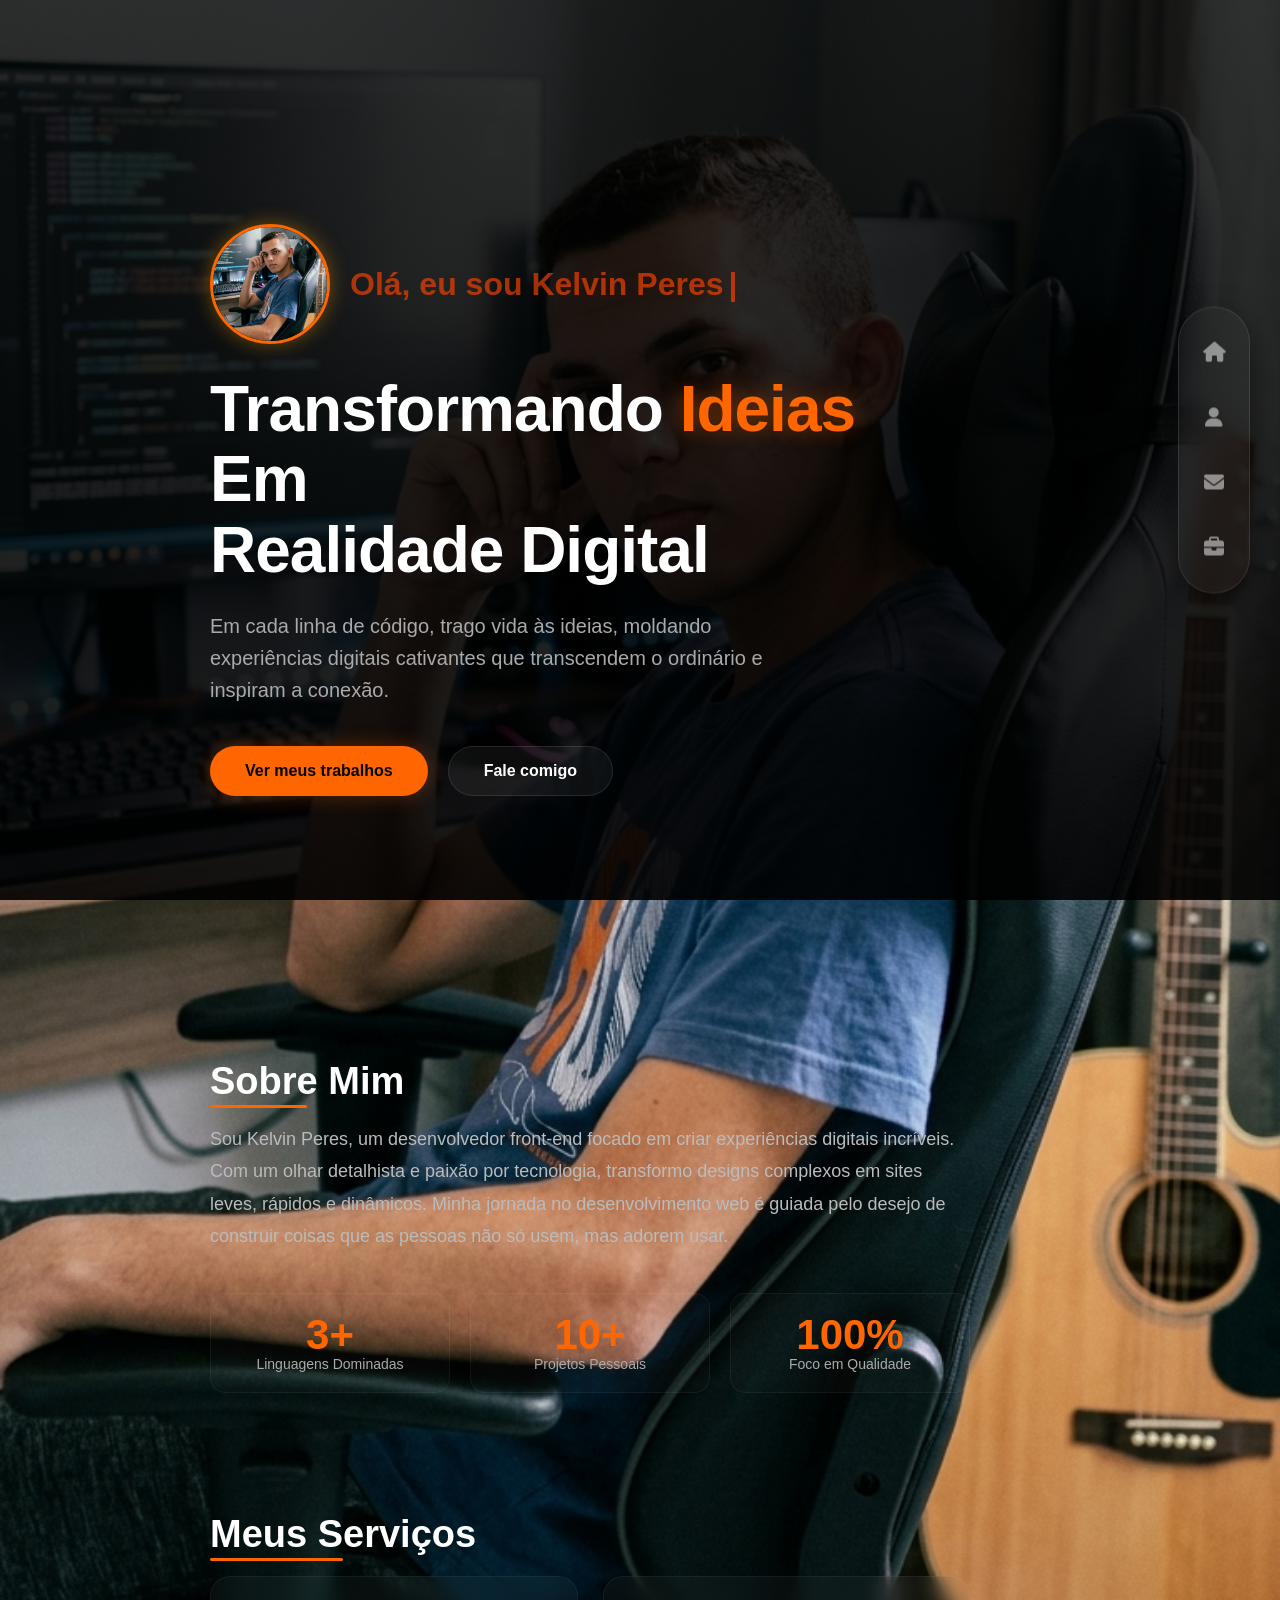
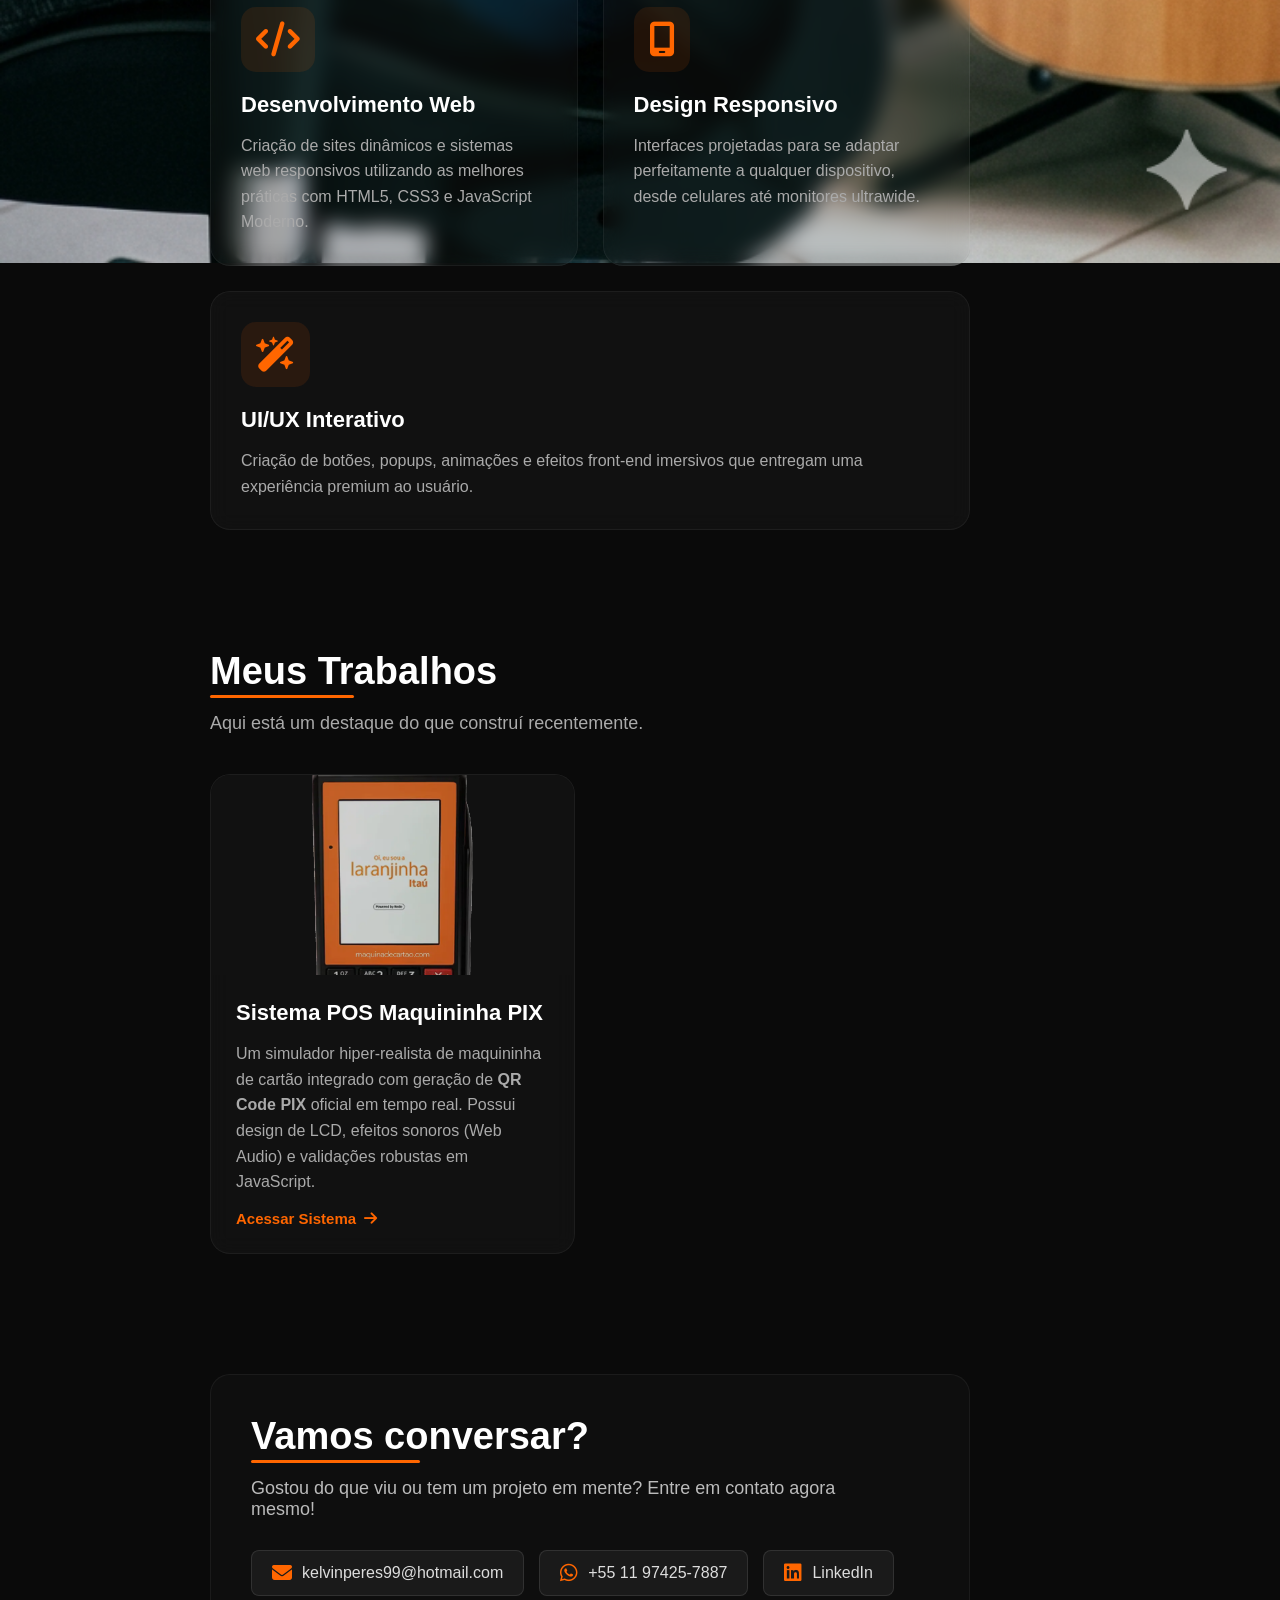
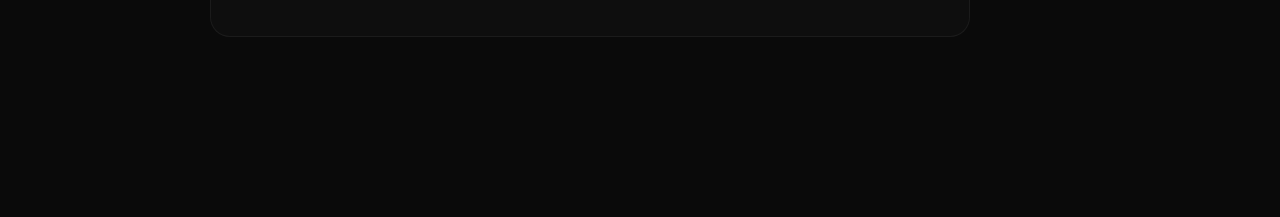
<file: index.html>
<!DOCTYPE html>
<html lang="pt-BR">
<head>
  <meta charset="UTF-8">
  <meta name="viewport" content="width=device-width, initial-scale=1.0">
  <title>Portfólio Kelvin Peres</title>
  <link rel="stylesheet" href="main.css">
  <link rel="stylesheet" href="https://cdnjs.cloudflare.com/ajax/libs/font-awesome/6.5.0/css/all.min.css">
  <link rel="stylesheet" href="https://cdnjs.cloudflare.com/ajax/libs/font-awesome/6.5.0/css/all.min.css">
</head>

<body>

<!-- MENU LATERAL FLUTUANTE -->
<nav class="floating-menu">
  <a href="index.html#inicio" tooltip="Início"><i class="fa-solid fa-house"></i></a>
  <a href="index.html#sobre" tooltip="Sobre mim"><i class="fa-solid fa-user"></i></a>
  <a href="index.html#contato" tooltip="Contato"><i class="fa-solid fa-envelope"></i></a>
  <a href="projetos.html" tooltip="Projetos"><i class="fa-solid fa-briefcase"></i></a>
</nav>

<!-- CONTEÚDO -->
<main class="container">
<section id="inicio" class="hero">
  <div class="hero-content">
    <div class="perfil-hero">
      <img src="imagens/fundo.png" class="foto-hero" alt="Kelvin Peres">
      <h2 class="nome-hero">Olá, eu sou <span id="digitando"></span></h2>
    </div>
    
    <h1 class="hero-titulo">Transformando <span class="highlight">Ideias</span> Em <br>Realidade Digital</h1>
    <p class="hero-subtitulo">Em cada linha de código, trago vida às ideias, moldando experiências digitais cativantes que transcendem o ordinário e inspiram a conexão.</p>
    
    <div class="hero-botoes">
      <a href="#projetos" class="btn-primario">Ver meus trabalhos</a>
      <a href="#contato" class="btn-secundario">Fale comigo</a>
    </div>
  </div>
</section>

<section id="sobre" class="section-moderna">
  <h2 class="section-title">Sobre Mim</h2>
  <div class="sobre-conteudo">
    <p class="sobre-texto">Sou Kelvin Peres, um desenvolvedor front-end focado em criar experiências digitais incríveis. Com um olhar detalhista e paixão por tecnologia, transformo designs complexos em sites leves, rápidos e dinâmicos. Minha jornada no desenvolvimento web é guiada pelo desejo de construir coisas que as pessoas não só usem, mas adorem usar.</p>
    <div class="stats">
      <div class="stat-item"><span class="highlight">3+</span><br>Linguagens Dominadas</div>
      <div class="stat-item"><span class="highlight">10+</span><br>Projetos Pessoais</div>
      <div class="stat-item"><span class="highlight">100%</span><br>Foco em Qualidade</div>
    </div>
  </div>
</section>

<section id="servicos" class="section-moderna">
  <h2 class="section-title">Meus Serviços</h2>
  <div class="cards">
    <div class="card card-servico">
      <i class="fa-solid fa-code icon-highlight"></i>
      <h3>Desenvolvimento Web</h3>
      <p>Criação de sites dinâmicos e sistemas web responsivos utilizando as melhores práticas com HTML5, CSS3 e JavaScript Moderno.</p>
    </div>
    <div class="card card-servico">
      <i class="fa-solid fa-mobile-screen icon-highlight"></i>
      <h3>Design Responsivo</h3>
      <p>Interfaces projetadas para se adaptar perfeitamente a qualquer dispositivo, desde celulares até monitores ultrawide.</p>
    </div>
    <div class="card card-servico">
      <i class="fa-solid fa-wand-magic-sparkles icon-highlight"></i>
      <h3>UI/UX Interativo</h3>
      <p>Criação de botões, popups, animações e efeitos front-end imersivos que entregam uma experiência premium ao usuário.</p>
    </div>
  </div>
</section>

<section id="projeto" class="section-moderna">
  <h2 class="section-title">Meus Trabalhos</h2>
  <p class="section-subtitle">Aqui está um destaque do que construí recentemente.</p>

  <div class="cards projetos-grid">
    <a href="projetos.html" class="card projeto-card">
      <div class="projeto-img-wrapper">
         <img src="imagens/laranjinha-mais-maquininha-de-cartao-david-tech.webp" alt="Sistema Laranjinha">
      </div>
      <div class="projeto-info">
        <h3>Sistema POS Maquininha PIX</h3>
        <p>Um simulador hiper-realista de maquininha de cartão integrado com geração de <strong>QR Code PIX</strong> oficial em tempo real. Possui design de LCD, efeitos sonoros (Web Audio) e validações robustas em JavaScript.</p>
        <span class="btn-sm">Acessar Sistema <i class="fa-solid fa-arrow-right"></i></span>
      </div>
    </a>
  </div>
</section>

<section id="contato" class="section-moderna">
  <div class="contato-container">
    <h2 class="section-title">Vamos conversar?</h2>
    <p>Gostou do que viu ou tem um projeto em mente? Entre em contato agora mesmo!</p>
    
    <div class="social-links-modern">
      <a href="mailto:kelvinperes99@hotmail.com" class="link-item" target="_blank">
        <i class="fa-solid fa-envelope"></i> kelvinperes99@hotmail.com
      </a>
      <a href="https://wa.me/5511974257887" target="_blank" rel="noopener noreferrer" class="link-item link-whatsapp-modern">
        <i class="fa-brands fa-whatsapp"></i> +55 11 97425-7887
      </a>
      <a href="https://www.linkedin.com/in/kelvin-peres-32508433b/" target="_blank" rel="noopener noreferrer" class="link-item link-linkedin-modern">
        <i class="fa-brands fa-linkedin"></i> LinkedIn
      </a>
    </div>
  </div>
</section>

</main>

<!-- SCRIPT EXTERNO -->
<script src="script.js"></script>

</body>
</html>
</file>
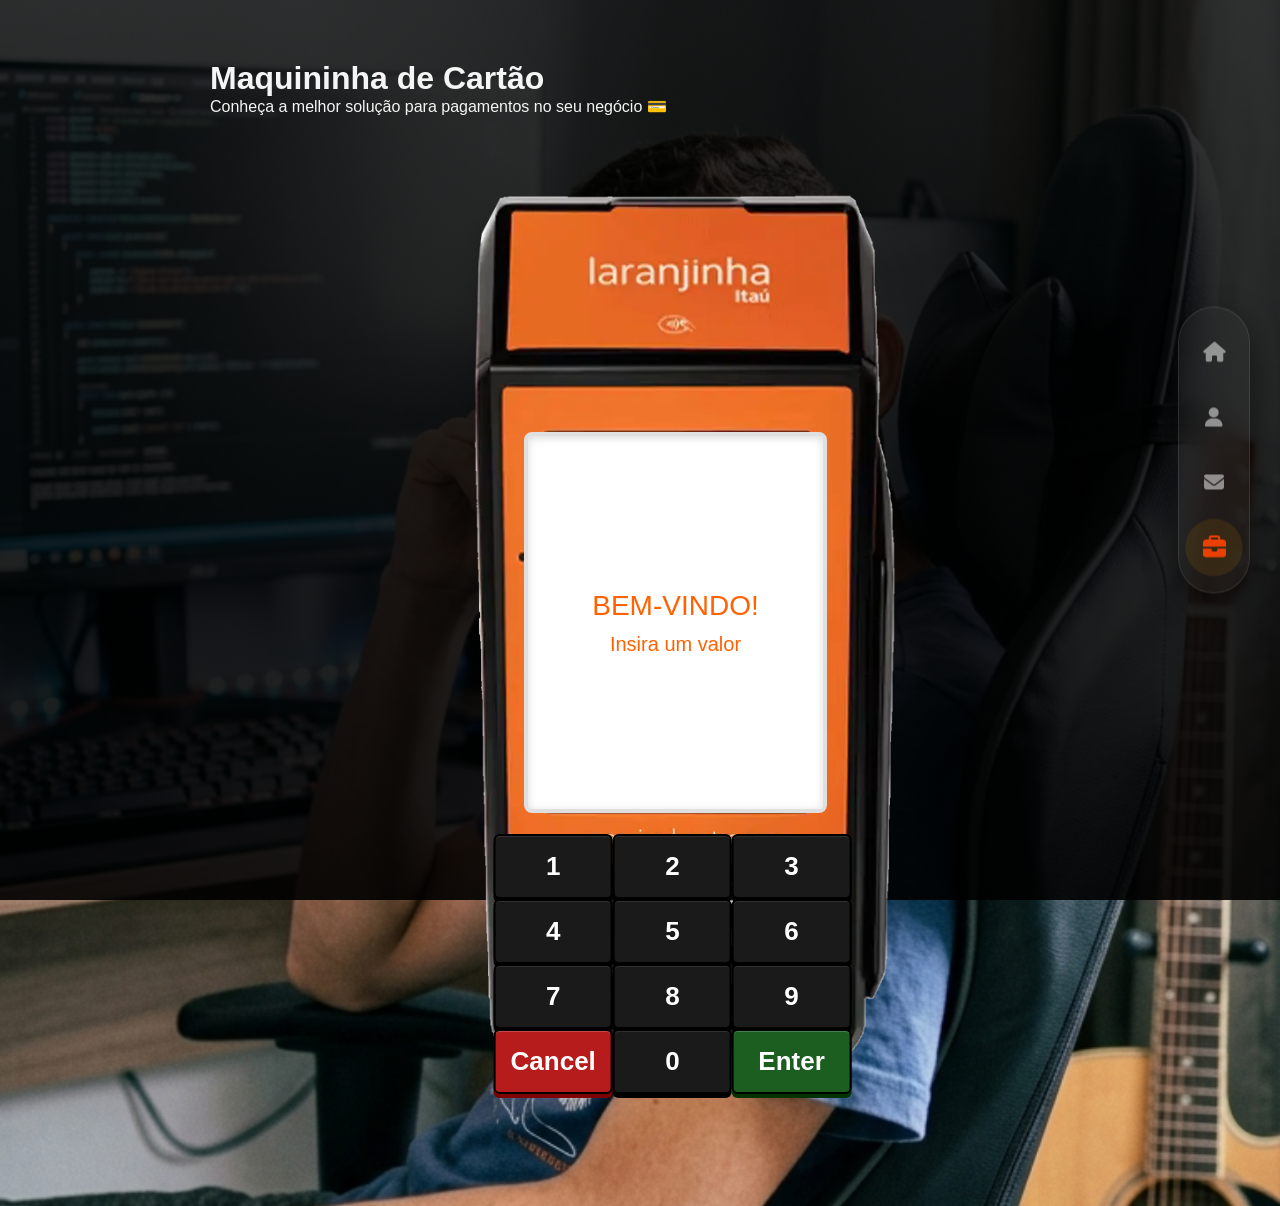
<file: projetos.html>
<!DOCTYPE html>
<html lang="pt-BR">

<head>
  <meta charset="UTF-8">
  <meta name="viewport" content="width=device-width, initial-scale=1.0">
  <title>Projetos - Kelvin Peres</title>

  <link rel="stylesheet" href="main.css">
  <link rel="stylesheet" href="https://cdnjs.cloudflare.com/ajax/libs/font-awesome/6.5.0/css/all.min.css">
  <link href="https://fonts.googleapis.com/css2?family=VT323&display=swap" rel="stylesheet">

  <style>
    /* Ajuste do container da máquina */
    .maquina {
      position: relative;
      display: block;
      margin: 40px auto;
      text-align: center;
      width: fit-content;
    }

    .maquina img {
      width: 950px;
      display: block;
    }

    /* A TELA - Contêiner principal que segura o Display E os Botões */
    .tela {
      position: absolute;
      /* ================= MOVA O CONJUNTO INTEIRO AQUI ================= */
      top: 202px;
      left: 240px;
      /* Modifique aqui para ir para direita ou esquerda */
      width: 451px;
      /* ============================================================== */
      transform: none;
      /* ← Liberdade total! */
      background: transparent;
      padding: 74px;
      box-sizing: border-box;
    }

    /* O display de LCD Laranjinha Itaú realista */
    #display {
      background: #FFFFFF;
      /* Fundo Branco */
      color: #FF6200;
      /* Laranja Itaú */
      padding: 8px;
      margin-bottom: 21px;
      height: 381px;
      font-size: 27px;
      font-weight: 400;
      font-family: 'Segoe UI', Tahoma, Geneva, Verdana, sans-serif;
      text-align: center;
      display: flex;
      flex-direction: column;
      justify-content: center;
      align-items: center;
      border: 4px solid #DFDFDF;
      border-radius: 8px;
      box-shadow: inset 0 2px 8px rgba(0, 0, 0, 0.15);
      /* Sombra interna sutil */
      line-height: 1.2;
    }

    /* Piscar "Processando" */
    @keyframes blink {

      0%,
      100% {
        opacity: 1;
      }

      50% {
        opacity: 0;
      }
    }

    .blink {
      animation: blink 1s infinite;
    }

    /* O TECLADO (Camada invisível sobre os botões reais da foto) */
    .teclado {
      display: grid !important;
      grid-template-columns: repeat(3, 1fr);
      gap: -3px;
      /* ← Ajuste isso para afastar os botões de lado ou de cima-baixo */
      margin-top: 7px;
      /* ← AUMENTE ESTE NÚMERO PARA DESCER TODOS OS BOTÕES JUNTOS */

      /* ======= DEIXE O TECLADO MAIS LARGO AQUI ======= */
      width: 118%;
      /* ← Aumente para 120%, 130%, etc para alargar apenas os botões */
      transform: translateX(-8.5%);
      /* ← Se o teclado ficar torto pra direita, aumente este número negativo (ex: -10%) para centralizar */
    }

    .teclado button {
      width: 100%;
      padding: 15px 0;
      background: #1a1a1a;
      /* Fundo Preto Escuro */
      border: 2px solid #000;
      color: #ffffff;
      /* NÚMEROS DIVULGADOS EM BRANCO */
      border-radius: 6px;
      cursor: pointer;
      font-size: 26px;
      /* Tamanho da fonte grande */
      font-weight: bold;
      font-family: 'Segoe UI', Tahoma, Geneva, Verdana, sans-serif;
      box-shadow: 0 4px #000, inset 0 1px rgba(255, 255, 255, 0.1);
      /* Efeito de botão físico saltado */
      transition: 0.1s;
    }

    .teclado button:hover {
      background: #2a2a2a;
      /* Um pouquinho mais claro ao passar o mouse */
    }

    .teclado button:active {
      transform: translateY(4px);
      /* Botão sendo afundado! */
      box-shadow: 0 0px #000;
      /* Sombra some ao apertar */
    }

    /* Botão Cancelar (Vermelho Físico) */
    .teclado button:nth-child(10) {
      background: #B71C1C;
      box-shadow: 0 4px #7F0000, inset 0 1px rgba(255, 255, 255, 0.2);
    }

    .teclado button:nth-child(10):hover {
      background: #E53935;
    }

    .teclado button:nth-child(10):active {
      transform: translateY(4px);
      box-shadow: 0 0px #7F0000;
    }

    /* Botão ENTER (Verde Físico) */
    .teclado button:last-child {
      background: #1B5E20;
      box-shadow: 0 4px #003300, inset 0 1px rgba(255, 255, 255, 0.2);
    }

    .teclado button:last-child:hover {
      background: #43A047;
    }

    .teclado button:last-child:active {
      transform: translateY(4px);
      box-shadow: 0 0px #003300;
    }

    #status {
      margin-top: 10px;
      font-size: 14px;
      font-weight: bold;
      color: white;
      text-shadow: 1px 1px 2px black;
    }
  </style>
</head>

<body>

  <!-- MENU LATERAL FLUTUANTE -->
  <nav class="floating-menu">
    <a href="index.html#inicio" tooltip="Início"><i class="fa-solid fa-house"></i></a>
    <a href="index.html#sobre" tooltip="Sobre mim"><i class="fa-solid fa-user"></i></a>
    <a href="index.html#contato" tooltip="Contato"><i class="fa-solid fa-envelope"></i></a>
    <a href="projetos.html" class="active" tooltip="Projetos"><i class="fa-solid fa-briefcase"></i></a>
  </nav>

  <main class="pagina">
    <h1>Maquininha de Cartão</h1>
    <p>Conheça a melhor solução para pagamentos no seu negócio 💳</p>

    <div class="maquina">
      <img src="imagens/laranjinha-mais-maquininha-de-cartao-david-tech.webp" alt="Maquininha Laranjinha">

      <div class="tela">
        <div id="display">
          <div style="font-size:24px">Bem-vindo!</div>
          <div style="font-size:16px; margin-top:10px">Insira o cartão</div>
        </div>

        <div class="teclado">
          <button onclick="digitar(1)">1</button>
          <button onclick="digitar(2)">2</button>
          <button onclick="digitar(3)">3</button>
          <button onclick="digitar(4)">4</button>
          <button onclick="digitar(5)">5</button>
          <button onclick="digitar(6)">6</button>
          <button onclick="digitar(7)">7</button>
          <button onclick="digitar(8)">8</button>
          <button onclick="digitar(9)">9</button>
          <button onclick="limpar()">Cancel</button>
          <button onclick="digitar(0)">0</button>
          <button onclick="pagar()">Enter</button>
        </div>

        <p id="status"></p>
      </div>
    </div>
  </main>

  <script src="script.js"></script>

</body>

</html>
</file>
<file: main.css>
/* RESET */
* {
  margin: 0;
  padding: 0;
  box-sizing: border-box;
}

/* BODY */
body {
  font-family: 'Segoe UI', Tahoma, Geneva, Verdana, sans-serif;
  color: whitesmoke;
  background-color: #0a0a0a;

  background-image: linear-gradient(rgba(0, 0, 0, 0.8), rgba(0, 0, 0, 0.9)), url("imagens/fundo.png");
  background-size: cover;
  background-position: 60% 30%;
  background-attachment: fixed;
  background-repeat: no-repeat;

  overflow-x: hidden;
}

/* SCROLL SUAVE */
html {
  scroll-behavior: smooth;
}

/* FLOATING MENU LATERAL */
.floating-menu {
  position: fixed;
  right: 30px;
  top: 50%;
  transform: translateY(-50%);
  display: flex;
  flex-direction: column;
  gap: 15px;
  background: rgba(255, 255, 255, 0.03);
  padding: 20px 10px;
  border-radius: 40px;
  -webkit-backdrop-filter: blur(15px);
  backdrop-filter: blur(15px);
  border: 1px solid rgba(255, 255, 255, 0.1);
  z-index: 1000;
  box-shadow: 0 10px 30px rgba(0, 0, 0, 0.5);
}

.floating-menu a {
  color: rgba(255, 255, 255, 0.5);
  font-size: 20px;
  text-decoration: none;
  width: 50px;
  height: 50px;
  display: flex;
  justify-content: center;
  align-items: center;
  border-radius: 50%;
  transition: all 0.3s ease;
  position: relative;
}

.floating-menu a:hover,
.floating-menu a.active {
  color: rgba(255, 68, 0, 0.9);
  background: rgba(255, 165, 0, 0.1);
  transform: scale(1.15);
}

/* TOOLTIP DO MENU */
.floating-menu a::after {
  content: attr(tooltip);
  position: absolute;
  right: 65px;
  background: rgba(0, 0, 0, 0.8);
  border: 1px solid rgba(255, 68, 0, 0.3);
  color: #fff;
  font-size: 13px;
  font-family: 'Segoe UI', sans-serif;
  padding: 6px 12px;
  border-radius: 8px;
  white-space: nowrap;
  opacity: 0;
  pointer-events: none;
  transform: translateX(10px);
  transition: 0.3s ease;
}

.floating-menu a:hover::after {
  opacity: 1;
  transform: translateX(0);
}

/* PERFIL NO HERO (Página Inicial) */
.perfil-hero {
  display: flex;
  align-items: center;
  gap: 20px;
  margin-bottom: 30px;
}

.perfil-hero .foto-hero {
  width: 120px;
  height: 120px;
  border-radius: 50%;
  object-fit: cover;
  border: 3px solid rgb(255, 102, 0);
  box-shadow: 0 0 20px rgba(255, 165, 0, 0.4);
}

.perfil-hero .nome-hero {
  font-size: 32px;
  font-weight: bold;
  color: rgba(255, 68, 0, 0.651);
  line-height: 1.2;
}

/* CURSOR DE DIGITAÇÃO */
#digitando::after {
  content: "|";
  margin-left: 5px;
  animation: piscar 1s infinite;
}

@keyframes piscar {
  50% { opacity: 0; }
}

/* MAIN CENTRALIZADO */
main {
  max-width: 900px;
  margin: 0 auto;
  padding: 60px 20px;
  padding-right: 120px; /* Espaço para o menu não sobrepor texto em telas menores */
}

/* SECTIONS */
section {
  margin-bottom: 100px;
  max-width: 800px;
  animation: fadeIn 1s ease-in;
}

@keyframes fadeIn {
  from {
    opacity: 0;
    transform: translateY(20px);
  }

  to {
    opacity: 1;
    transform: translateY(0);
  }
}

/* HERO */
.hero {
  height: 100vh;
  display: flex;
  flex-direction: column;
  justify-content: center;
  align-items: flex-start;
  text-align: left;
}

.hero-content {
  max-width: 700px;
}

.hero-titulo {
  font-size: 64px;
  font-weight: 800;
  line-height: 1.1;
  margin-bottom: 25px;
  color: #fff;
  letter-spacing: -1px;
}

.hero-titulo .highlight {
  color: rgb(255, 102, 0); /* Laranja brilhante pegando o tom da sua foto */
  text-shadow: 0 0 20px rgba(255, 102, 0, 0.4);
}

.hero-subtitulo {
  font-size: 20px;
  line-height: 1.6;
  color: #aaaaaa;
  margin-bottom: 40px;
  max-width: 600px;
}

/* BOTÕES HERO */
.hero-botoes {
  display: flex;
  gap: 20px;
  flex-wrap: wrap;
}

.btn-primario, .btn-secundario {
  padding: 15px 35px;
  border-radius: 50px;
  font-size: 16px;
  font-weight: 600;
  text-decoration: none;
  transition: all 0.3s ease;
  display: inline-flex;
  align-items: center;
  justify-content: center;
}

.btn-primario {
  background: rgb(255, 102, 0);
  color: #000;
  box-shadow: 0 0 20px rgba(255, 102, 0, 0.3);
}

.btn-primario:hover {
  background: rgb(255, 120, 30);
  box-shadow: 0 0 30px rgba(255, 102, 0, 0.5);
  transform: translateY(-3px);
}

.btn-secundario {
  background: rgba(255, 255, 255, 0.05);
  color: #fff;
  border: 1px solid rgba(255, 255, 255, 0.1);
}

.btn-secundario:hover {
  background: rgba(255, 255, 255, 0.1);
  transform: translateY(-3px);
}

/* SECTIONS MORDERNAS GERAL */
.section-moderna {
  margin-bottom: 120px;
}

.section-title {
  font-size: 38px;
  font-weight: 700;
  margin-bottom: 20px;
  position: relative;
  display: inline-block;
  color: #fff;
}

.section-title::after {
  content: "";
  position: absolute;
  left: 0;
  bottom: -5px;
  width: 50%;
  height: 3px;
  background: rgb(255, 102, 0);
  border-radius: 5px;
}

.section-subtitle {
  color: #aaa;
  font-size: 18px;
  margin-bottom: 40px;
}

/* REDES SOCIAIS & LINKS */
.social-links-modern {
  display: flex;
  gap: 15px;
  flex-wrap: wrap;
  margin-top: 20px;
}

.link-item {
  display: flex;
  align-items: center;
  gap: 10px;
  background: rgba(255, 255, 255, 0.05);
  border: 1px solid rgba(255, 255, 255, 0.1);
  padding: 12px 20px;
  border-radius: 8px;
  color: #ddd;
  text-decoration: none;
  font-weight: 500;
  transition: all 0.3s ease;
}

.link-item:hover {
  background: rgba(255, 255, 255, 0.1);
  transform: translateY(-3px);
  color: #fff;
}

.link-item i {
  font-size: 20px;
  color: rgb(255, 102, 0);
}

.link-whatsapp-modern:hover i { color: #25D366; }
.link-linkedin-modern:hover i { color: #0077b5; }

/* SOBRE MIM */
.sobre-conteudo {
  display: flex;
  flex-direction: column;
  gap: 30px;
}

.sobre-texto {
  font-size: 18px;
  line-height: 1.8;
  color: #bbb;
  max-width: 800px;
}

.stats {
  display: flex;
  gap: 20px;
  flex-wrap: wrap;
  margin-top: 10px;
}

.stat-item {
  background: rgba(255, 255, 255, 0.02);
  border: 1px solid rgba(255, 255, 255, 0.05);
  padding: 20px 30px;
  border-radius: 15px;
  text-align: center;
  color: #aaa;
  font-size: 14px;
  min-width: 150px;
  flex: 1;
}

.stat-item .highlight {
  font-size: 42px;
  font-weight: 800;
  color: rgb(255, 102, 0);
  line-height: 1;
}

/* CARDS PADRÃO & SERVIÇOS */
.cards {
  display: flex;
  gap: 25px;
  flex-wrap: wrap;
}

.card {
  flex: 1;
  min-width: 280px;
  background: rgba(255, 255, 255, 0.03);
  padding: 30px;
  border-radius: 20px;
  -webkit-backdrop-filter: blur(10px);
  backdrop-filter: blur(10px);
  border: 1px solid rgba(255, 255, 255, 0.05);
  transition: all 0.4s ease;
}

.card:hover {
  transform: translateY(-8px);
  border-color: rgba(255, 102, 0, 0.3);
  box-shadow: 0 10px 30px rgba(0, 0, 0, 0.5);
}

.card h3 {
  color: #fff;
  margin-bottom: 15px;
  font-size: 22px;
}

.card p {
  color: #aaa;
  font-size: 16px;
  line-height: 1.6;
}

.icon-highlight {
  font-size: 35px;
  color: rgb(255, 102, 0);
  margin-bottom: 20px;
  background: rgba(255, 102, 0, 0.1);
  padding: 15px;
  border-radius: 15px;
  display: inline-block;
}

/* PROJETOS PORTFOLIO */
.projetos-grid {
  display: grid;
  grid-template-columns: repeat(auto-fill, minmax(320px, 1fr));
  gap: 30px;
}

.projeto-card {
  padding: 0;
  overflow: hidden;
  text-decoration: none;
  display: flex;
  flex-direction: column;
}

.projeto-img-wrapper {
  width: 100%;
  height: 200px;
  overflow: hidden;
  background: #111;
  display: flex;
  align-items: center;
  justify-content: center;
}

.projeto-img-wrapper img {
  width: 100%;
  height: 100%;
  object-fit: cover;
  transition: transform 0.5s ease;
  opacity: 0.8;
}

.projeto-card:hover .projeto-img-wrapper img {
  transform: scale(1.05);
  opacity: 1;
}

.projeto-info {
  padding: 25px;
}

.btn-sm {
  margin-top: 15px;
  display: inline-flex;
  align-items: center;
  gap: 8px;
  color: rgb(255, 102, 0);
  font-weight: 600;
  font-size: 15px;
  transition: 0.2s;
}

.projeto-card:hover .btn-sm {
  gap: 12px;
}

/* CONTATO CONTAINER */
.contato-container {
  background: rgba(255, 255, 255, 0.02);
  border: 1px solid rgba(255, 255, 255, 0.05);
  padding: 40px;
  border-radius: 20px;
}

.contato-container p {
  font-size: 18px;
  color: #bbb;
  margin-bottom: 30px;
  max-width: 600px;
}

/* 📱 TABLET & MOBILE */
@media (max-width: 900px) {

  body {
    background-attachment: scroll;
  }

  /* Transforma menu vertical em Bottom Bar Horizontal */
  .floating-menu {
    top: auto;
    bottom: 20px;
    right: 50%;
    transform: translateX(50%);
    flex-direction: row;
    padding: 10px 20px;
    border-radius: 50px;
    width: max-content;
    gap: 20px;
  }

  .floating-menu a {
    width: 45px;
    height: 45px;
  }

  /* Desativa os tooltips no mobile */
  .floating-menu a::after {
    display: none;
  }

  main {
    padding: 30px 20px;
    margin-bottom: 80px; /* Espaço para o menu de baixo não cobrir o final */
  }

  section {
    text-align: center;
  }

  .perfil-hero {
    flex-direction: column;
    justify-content: center;
    gap: 10px;
    margin-bottom: 20px;
  }

  .hero {
    height: auto;
    padding: 60px 0;
  }

  .hero-titulo {
    font-size: 42px;
  }

  .hero-subtitulo {
    font-size: 18px;
  }
}

/* 📱 CELULAR */
@media (max-width: 600px) {

  .hero-titulo {
    font-size: 32px;
  }

  .hero-subtitulo {
    font-size: 16px;
  }

  .nome {
    font-size: 18px;
  }

  .card {
    min-width: 100%;
    padding: 20px;
  }

  .social.links {
    display: flex;
    align-items: center;
    gap: 15px;
    margin-top: 10px;
  }

  .social.links a {
    display: flex;
    align-items: center;
    gap: 5px;
    text-decoration: none;
    color: rgba(255, 68, 0, 0.651);
    font-size: 20px;
    transition: 0.3s;
  }

  .social.links a:hover {
    transform: scale(1.2);
  }

  /* ================= PRODUTO ================= */

  .produto {
    max-width: 400px;
    margin: 80px auto;
    background: rgba(255, 255, 255, 0.05);
    padding: 30px;
    border-radius: 20px;
    backdrop-filter: blur(10px);
    text-align: center;
    box-shadow: 0 0 30px rgba(0, 0, 0, 0.5);
  }

  .produto img {
    width: 150px;
    display: block;
    margin: 50px auto;
  }

  /* ================= MAQUININHA ================= */

  .maquina {
    display: flex;
    justify-content: center;
    margin-top: 40px;
    position: relative;
  }

  .maquina img {
    width: 320px;
  }

  /* Centraliza tudo na página */
  .container {
    display: flex;
    justify-content: center;
    align-items: center;
    height: 100vh;
    background-color: #121212;
  }

  .maquina {
    position: relative;
    /* Referência para a tela */
    display: inline-block;
  }

  .maquina img {
    width: 320px;
    /* Tamanho da sua imagem */
    display: block;
  }

  /* ================= TELA (CONTAINER PAI) ================= */
  .tela {
    position: absolute;
    /* Ajuste o 'top' para alinhar verticalmente no visor da foto */
    top: 400px;
    left: 50%;
    transform: translateX(-50%);
    width: 500px;
    background: #000;
    padding: 0px;
    border-radius: 4px;
    box-sizing: border-box;
    /* Garante que o padding não "estique" a tela */
    text-align: center;
  }

  /* ================= DISPLAY DE VALORES ================= */
  #display {
    background: #000;
    color: #00ff88;
    padding: 5px;
    margin-bottom: 10px;
    font-size: 18px;
    font-family: 'Courier New', Courier, monospace;
    text-align: right;
    min-height: 25px;
    border-bottom: 1px solid #222;
    /* Linha sutil para separar do teclado */
  }

  /* ================= TECLADO (GRID 3 COLUNAS) ================= */
  .teclado {
    display: grid;
    grid-template-columns: repeat(3, 1fr);
    /* Aqui é onde a mágica acontece */
    gap: 5px;
    width: 100%;
  }

  .teclado button {
    width: 100%;
    height: 38px;
    /* Aumentei um pouco para melhor clique */
    font-size: 14px;
    font-weight: bold;
    background: #222;
    color: white;
    border: 1px solid #333;
    border-radius: 4px;
    cursor: pointer;
    transition: 0.1s;
  }

  /* Efeito de apertar o botão */
  .teclado button:active {
    transform: scale(0.92);
    filter: brightness(1.4);
  }

  /* Botões Especiais (Cores) */
  .teclado button:nth-child(10) {
    background: #d50000;
    /* Vermelho para o 'C' */
  }

  .teclado button:last-child {
    background: #00c853;
    /* Verde para o 'OK' */
  }

  /* ================= MENSAGEM DE STATUS ================= */
  #status {
    color: #aaa;
    font-size: 11px;
    text-align: center;
    margin-top: 8px;
    min-height: 12px;
  }
}
</file>
